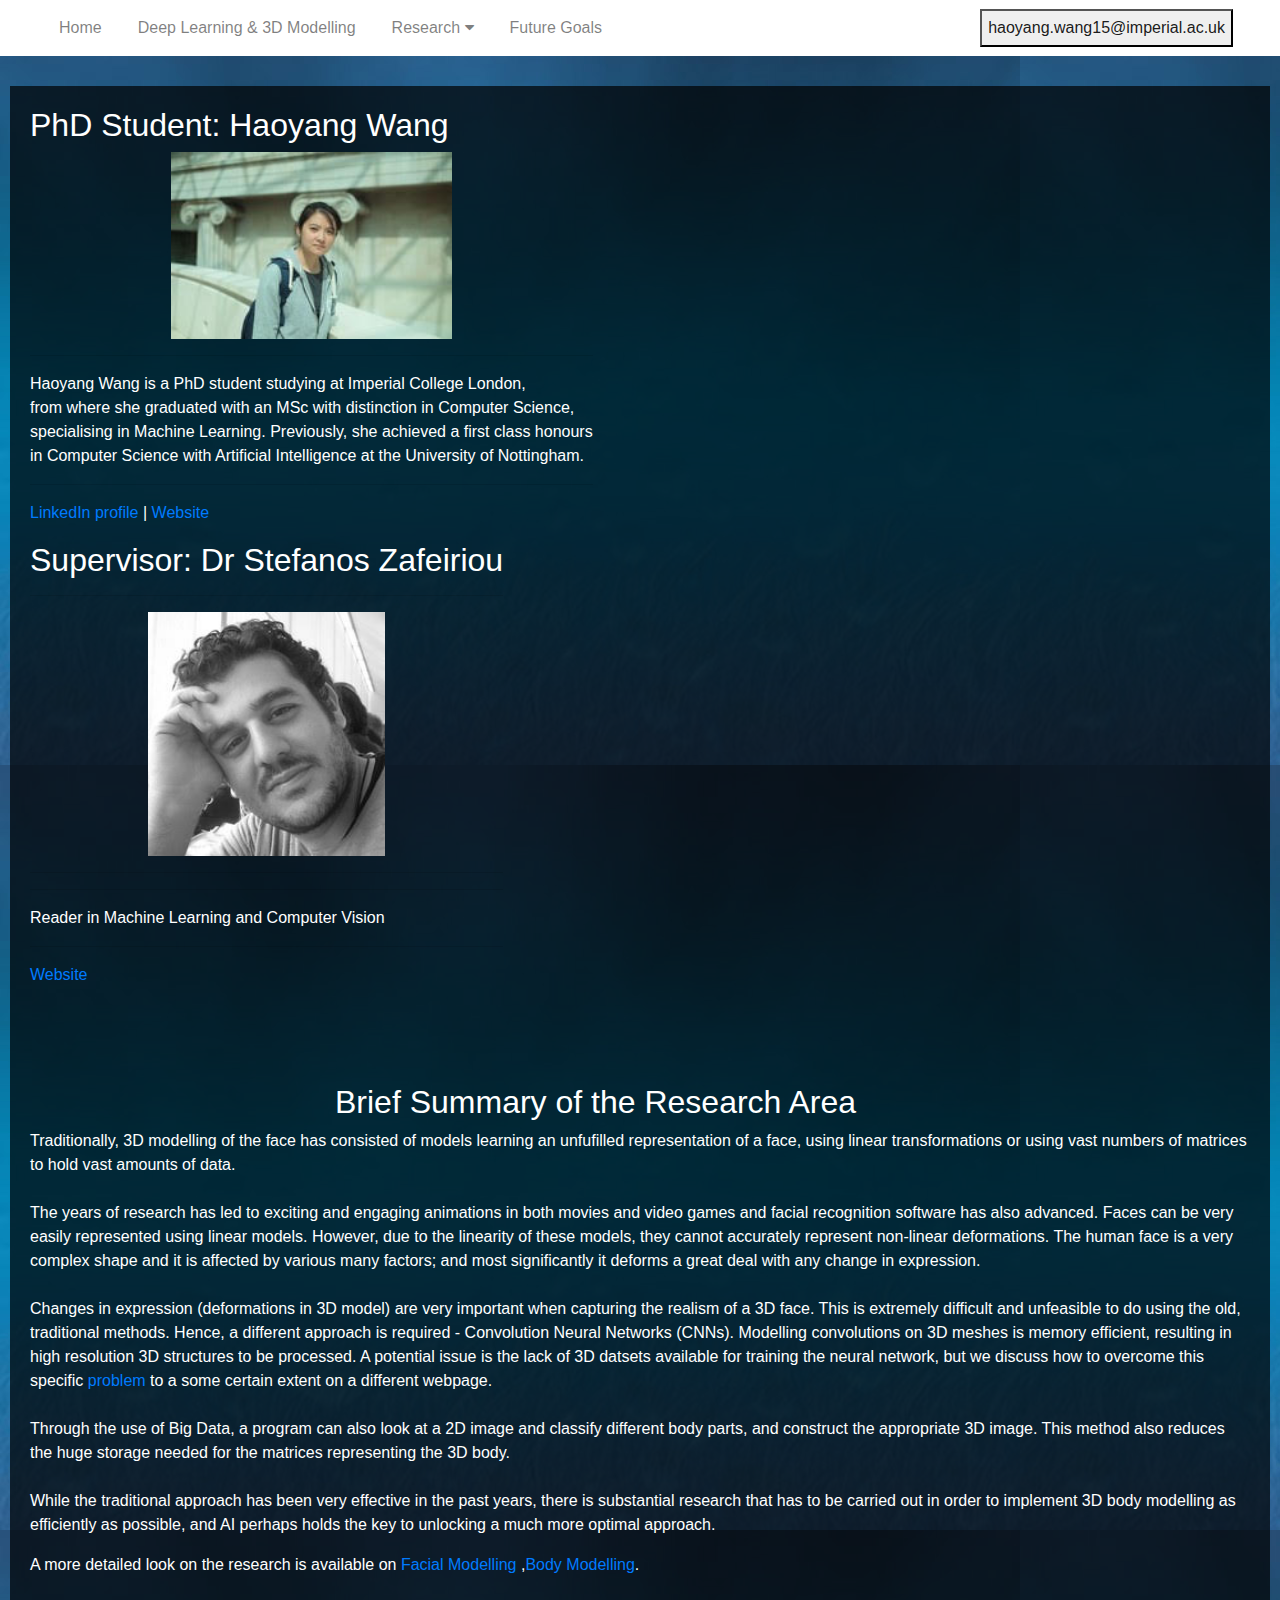
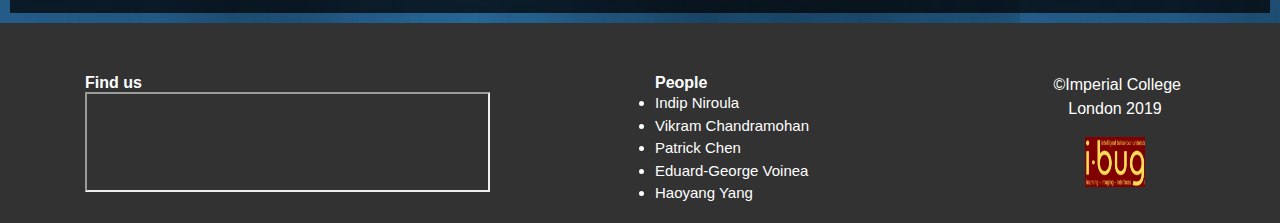
<file: TopicsWebsite/index.html>
<!DOCTYPE html>
<html lang="en">

<head>
    <meta charset="utf-8">
    <meta name="viewport" content="width=device-width, initial-scale=1.0, shrink-to-fit=no">
    <title>Haoyang Wang</title>
    <!-- Animate.css -->
    <link rel="stylesheet" href="https://cdnjs.cloudflare.com/ajax/libs/animate.css/3.5.2/animate.min.css">
    <!-- Our own CSS -->
    <link rel="stylesheet" type="text/css" href="assets/css/styles.css">
    <!-- Bootstrap -->
    <link rel="stylesheet" href="https://stackpath.bootstrapcdn.com/bootstrap/4.3.0/css/bootstrap.min.css">
    <!-- Fonts -->
    <link rel="stylesheet" href="https://fonts.googleapis.com/css?family=Lato:300,400,700,300italic,400italic,700italic">
    <link rel="stylesheet" href="https://cdnjs.cloudflare.com/ajax/libs/font-awesome/4.7.0/css/font-awesome.min.css">
    

<body style="background-image: url('assets/img/background.jpg');" class="animated fadeIn">

	<nav class="navbar navbar-expand-md navbar-light" style="background-color: white;">

    <div class="container-fluid">
    	
        <div
            class="navbar-collapse" id="navcol2">
            <ul class="nav navbar-nav">
                <li  class="nav-item"><a href="index.html" class="nav-link">Home</a></li>
                <li  class="nav-item"><a href="deeplearning.html" class="nav-link">Deep Learning & 3D Modelling</a></li>
                <li  class="nav-item" id="dropbtn"><button class="dropbtn nav-link">Research
      						<i class="fa fa-caret-down"></i>
    						</button> 
                  <div class="dropdown-content">
	      			      <a href="face.html">Face Modelling</a>
	      			      <a href="body.html">Body Modelling</a>
	    		       </div> </li>
              	<li  class="nav-item"><a href="future.html" class="nav-link">Future Goals</a></li>
            </ul>
    </div>
        <button onclick="window.location.href='mailto:haoyang.wang@imperial.ac.uk'" class="navbar-brand" style="font-size: medium;">haoyang.wang15@imperial.ac.uk</button>
    </div>
</nav>

<div style="height: 20px;"></div>

<section id="mainPage" class="mainPage" style="color: white">

  <div class="introduction" style="padding: 20px;">

  	<div class="student">

  		<h2>PhD Student: Haoyang Wang</h2>

     	<img src="assets/img/student.jpg" alt="Student" class="center" title="Haoyang Wang">
     	<hr>
     	<p>
		Haoyang Wang is a PhD student studying at Imperial College London,<br>
		from where she graduated with an MSc with distinction in Computer Science,<br>
		specialising in Machine Learning. Previously, she achieved a first class honours<br>
		in Computer Science with Artificial Intelligence at the University of Nottingham.
		</p>
		<hr>

		<p><a href="https://uk.linkedin.com/in/haoyang-wang-66a07a9a" target="_blank">LinkedIn profile</a> | <a href="https://ibug.doc.ic.ac.uk/people/hwang" target="_blank">Website</a></p>
  	</div>

  	<div style="display: inline-block;width: 300px;"></div>

  	<div class="supervisor">

  		<h2>Supervisor: Dr Stefanos Zafeiriou</h2>
      <hr>
     	<img src="assets/img/supervisor.jpg" alt="Supervisor" class="center" title="Supervisor Haoyang Wang">
     	<hr>
      <hr>
     	<p>
		Reader in Machine Learning and Computer Vision
		<hr>
		<p><a href="https://www.imperial.ac.uk/people/s.zafeiriou" target="_blank">Website</a></p>
	
	</div>

	<div style="height: 80px;"></div>
	<div class="abstract">

		<h2 class="center">Brief Summary of the Research Area</h2>
		<p>
			Traditionally, 3D modelling of the face has consisted of models learning
			an unfufilled representation of a face, using linear transformations or
			using vast numbers of matrices to hold vast amounts of data.
			<br> <br>
			The years of research has led to exciting and engaging animations in both
			movies and video games and facial recognition software has also advanced.
			Faces can be very easily represented using linear models. However, due to
			the linearity of these models, they cannot accurately represent non-linear
			deformations. The human face is a very complex shape and it is affected by
			various many factors; and most significantly it deforms a great deal with
			any change in expression.
			<br> <br>
			Changes in expression (deformations in 3D model) are very important when
			capturing the realism of a 3D face. This is extremely difficult and unfeasible to do using the old, traditional methods. Hence, a different approach is
			required - Convolution Neural Networks (CNNs). Modelling convolutions on
			3D meshes is memory efficient, resulting in high resolution 3D structures
			to be processed. A potential issue is the lack of 3D datsets available for
			training the neural network, but we discuss how to overcome this specific 
			<a href="face.html">problem</a> to a some certain extent on a different webpage.
			<br> <br>
			Through the use of Big Data, a program can also look at a 2D image and

      		classify different body parts, and construct the appropriate 3D image.

      		This method also reduces the huge storage needed for the matrices

      		representing the 3D body.

      		<br> <br>

      		While the traditional approach has been very effective in the past years,

      		there is substantial research that has to be carried out in order to implement 3D body modelling as efficiently as possible, and AI perhaps holds the key to unlocking a much more

      		optimal approach.

		</p>

		<p>A more detailed look on the research is available on <a href="face.html">Facial Modelling</a>
			,<a href="body.html">Body Modelling</a>.
		</p>

	</div>
  
  </div>  
           
</section>

<div class="footer" style="height: 200px;">
    <footer>
        <div class="container">
            <div class="row justify-content-center">
                <div class="col-sm-11 col-md-3 col-lg-6 item">
                    <h3>Find us</h3>
                    <iframe allowfullscreen="" style="width:75%; height:100px;"
                            src="https://www.google.com/maps/embed/v1/place?key=AIzaSyCWdAMGg_ZobBbWScUrk-Lu9NrdpL9QqGw&amp;q=Huxley+Building+Imperial+Collge+London&amp;zoom=15"></iframe>
                </div>
                <div
                        class="col-sm-6 col-md-3 col-xl-4 item">
                    <h3>People</h3>
                    <ul class="normalList" style="max-width: 100%">
                        <li>Indip Niroula</li>
                        <li>Vikram Chandramohan</li>
                        <li>Patrick Chen</li>
                        <li>Eduard-George Voinea</li>
                        <li>Haoyang Yang</li>
                    </ul>
                </div>
             
                <div class="col-sm-5 col-md-5 col-lg-3 col-xl-2 text-center item social">
                    <p class="copyright">&nbsp;©Imperial College London 2019</p>
                    <img src="assets/img/logo.jpg" alt="Logo" style="width: 60px; height: 50px; position: relative;">
                </div>
            </div>
        </div>
    </footer>
</div>
</body>


</html>
</file>
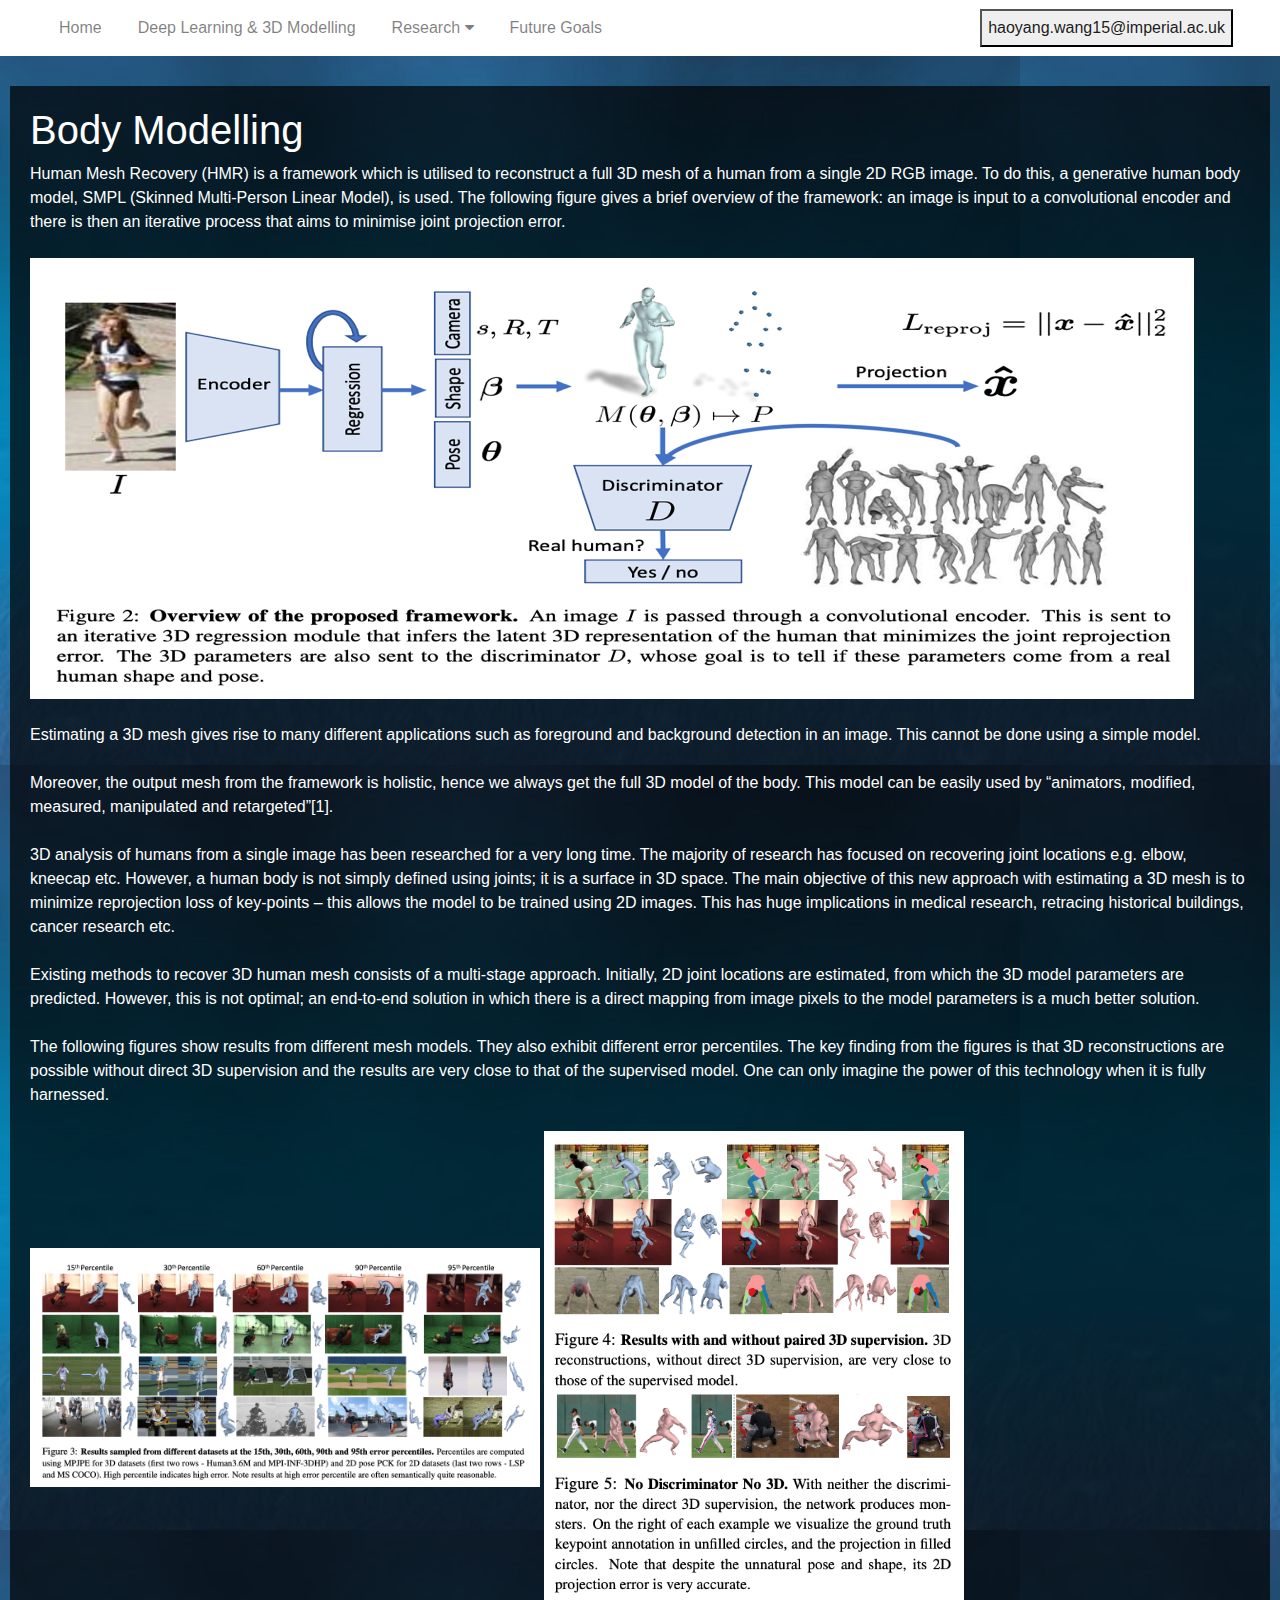
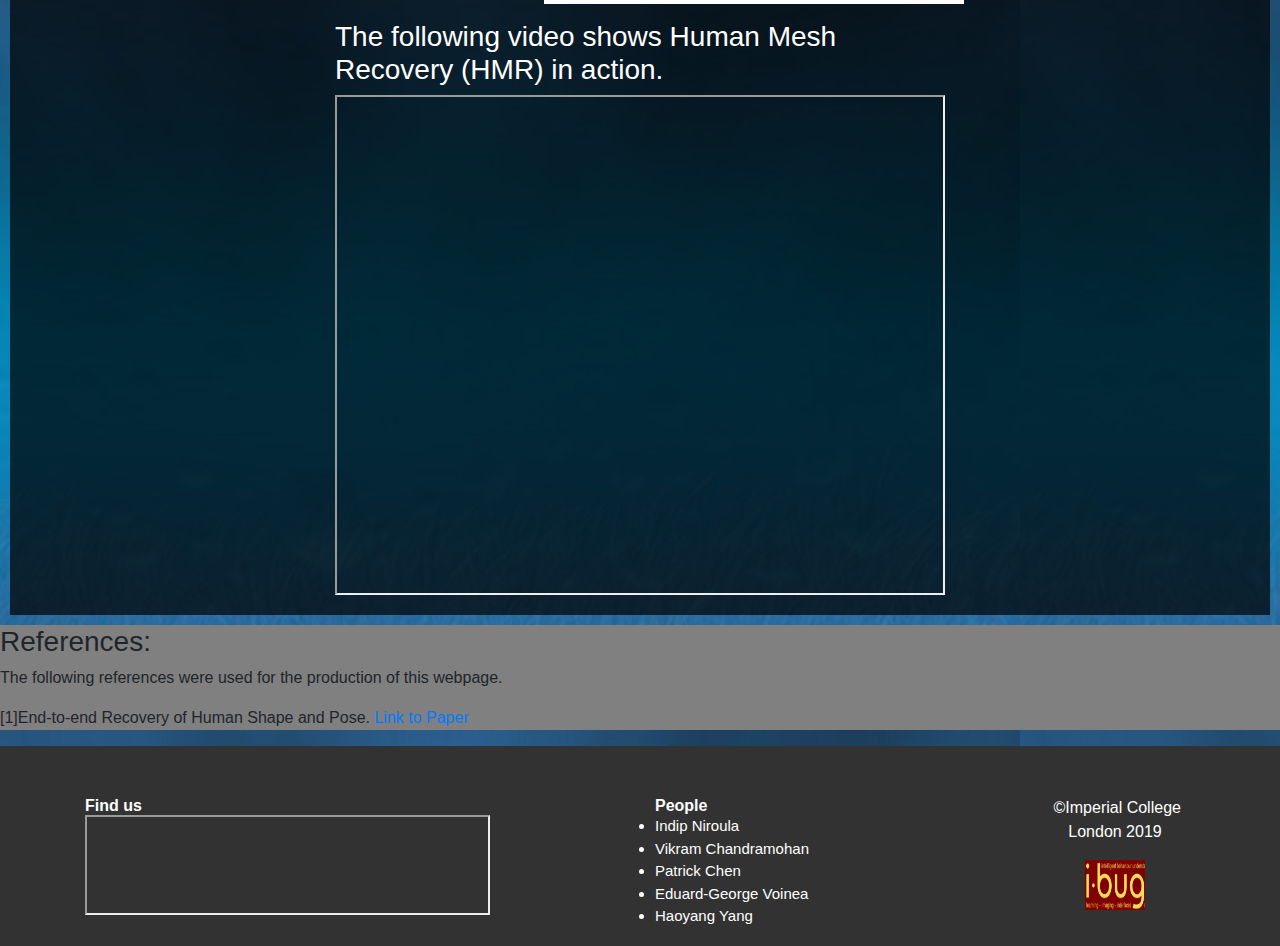
<file: TopicsWebsite/body.html>
<!DOCTYPE html>
<html lang="en">

<head>
    <meta charset="utf-8">
    <meta name="viewport" content="width=device-width, initial-scale=1.0, shrink-to-fit=no">
    <title>Haoyang Wang</title>
    <!-- Animate.css -->
    <link rel="stylesheet" href="https://cdnjs.cloudflare.com/ajax/libs/animate.css/3.5.2/animate.min.css">
    <!-- Our own CSS -->
    <link rel="stylesheet" type="text/css" href="assets/css/styles.css">
    <!-- Bootstrap -->
    <link rel="stylesheet" href="https://stackpath.bootstrapcdn.com/bootstrap/4.3.0/css/bootstrap.min.css">
    <!-- Fonts -->
    <link rel="stylesheet" href="https://fonts.googleapis.com/css?family=Lato:300,400,700,300italic,400italic,700italic">
    <link rel="stylesheet" href="https://cdnjs.cloudflare.com/ajax/libs/font-awesome/4.7.0/css/font-awesome.min.css">
    

<body style="background-image: url('assets/img/background.jpg');" class="animated fadeIn">

    <nav class="navbar navbar-expand-md navbar-light" style="background-color: white;">

    <div class="container-fluid">
        
        <div
            class="navbar-collapse" id="navcol2">
            <ul class="nav navbar-nav">
                <li  class="nav-item"><a href="index.html" class="nav-link">Home</a></li>
                <li  class="nav-item"><a href="deeplearning.html" class="nav-link">Deep Learning & 3D Modelling</a></li>
                <li  class="nav-item" id="dropbtn"><button class="dropbtn nav-link">Research
                            <i class="fa fa-caret-down"></i>
                            </button> 
                  <div class="dropdown-content">
                          <a href="face.html">Face Modelling</a>
                          <a href="body.html">Body Modelling</a>
                       </div> </li>
                <li  class="nav-item"><a href="future.html" class="nav-link">Future Goals</a></li>
            </ul>
    </div>
        <button onclick="window.location.href='mailto:haoyang.wang@imperial.ac.uk'" class="navbar-brand" style="font-size: medium;">haoyang.wang15@imperial.ac.uk</button>
    </div>
</nav>

<div style="height: 20px;"></div>

<section id="mainPage" class="mainPage" style="color: white">
  <div class="introduction" style="padding: 20px;">
    <h1>
        Body Modelling
      </h1>

      <p>
        Human Mesh Recovery (HMR) is a framework which is utilised to reconstruct
        a full 3D mesh of a human from a single 2D RGB image. To do this, a
        generative human body model, SMPL (Skinned Multi-Person Linear Model), is used. The following figure gives
        a brief overview of the framework: an image is input to a convolutional encoder and there is then an iterative process that aims to minimise joint projection error.

        <br> <br>
        <img src="assets/img/bodyimg1.jpg" alt="HMR" class="face"> <br> <br>

        Estimating a 3D mesh gives rise to many different applications such as
        foreground and background detection in an image. This cannot be done
        using a simple model.
        <br> <br>

        Moreover, the output mesh from the framework is holistic, hence we
        always get the full 3D model of the body. This model can be easily used
        by “animators, modified, measured, manipulated and retargeted”[1].
        <br> <br>

        3D analysis of humans from a single image has been researched for a very
        long time. The majority of research has focused on recovering joint
        locations e.g. elbow, kneecap etc. However, a human body is not simply
        defined using joints; it is a surface in 3D space. The main objective of
        this new approach with estimating a 3D mesh is to minimize reprojection
        loss of key-points – this allows the model to be trained using 2D images.
        This has huge implications in medical research, retracing historical
        buildings, cancer research etc.
        <br> <br>

        Existing methods to recover 3D human mesh consists of a multi-stage
        approach. Initially, 2D joint locations are estimated, from which the
        3D model parameters are predicted. However, this is not optimal; an
        end-to-end solution in which there is a direct mapping from image
        pixels to the model parameters is a much better solution.
        <br> <br>

        The following figures show results from different mesh models.
        They also exhibit different error percentiles. The key finding from the figures is that 3D reconstructions are possible without direct 3D supervision and the results are very close to that of the supervised model. One can only imagine the power of this technology when it is fully harnessed.
        <br> <br>

        <img src="assets/img/bodyimg2.jpg" alt="Mesh models" height="400" width="510">
        <img src="assets/img/bodyimg3.jpg" alt="Mesh models" height="400" width="420">
</p>

<h3 class="center">The following video shows Human Mesh Recovery (HMR) in action.</h3>
<iframe width="500" class="center" height="500"
src="https://www.youtube.com/embed/bmMV9aJKa-c">
</iframe>
  
  </div>  
           

</section>

<div class="references" style="background-color: grey;">
  <h3>References:</h3>
  <p>The following references were used for the production of this webpage.</p>
  <p>[1]End-to-end Recovery of Human Shape and Pose. <a href=" http://openaccess.thecvf.com/content_cvpr_2018/papers/Kanazawa_End-to-End_Recovery_of_CVPR_2018_paper.pdf" target="_blank">Link to Paper</a>
 </p>

</div>

<div class="footer" style="height: 200px;">
    <footer>
        <div class="container">
            <div class="row justify-content-center">
                <div class="col-sm-11 col-md-3 col-lg-6 item">
                    <h3>Find us</h3>
                    <iframe allowfullscreen="" style="width:75%; height:100px;"
                            src="https://www.google.com/maps/embed/v1/place?key=AIzaSyCWdAMGg_ZobBbWScUrk-Lu9NrdpL9QqGw&amp;q=Huxley+Building+Imperial+Collge+London&amp;zoom=15"></iframe>
                </div>
                <div
                        class="col-sm-6 col-md-3 col-xl-4 item">
                    <h3>People</h3>
                    <ul class="normalList" style="max-width: 100%">
                        <li>Indip Niroula</li>
                        <li>Vikram Chandramohan</li>
                        <li>Patrick Chen</li>
                        <li>Eduard-George Voinea</li>
                        <li>Haoyang Yang</li>
                    </ul>
                </div>
             
                <div class="col-sm-5 col-md-5 col-lg-3 col-xl-2 text-center item social">
                    <p class="copyright">&nbsp;©Imperial College London 2019</p>
                    <img src="assets/img/logo.jpg" alt="logo" style="width: 60px; height: 50px; position: relative;">
                </div>
            </div>
        </div>
    </footer>
</div>
</body>


</html>
</file>
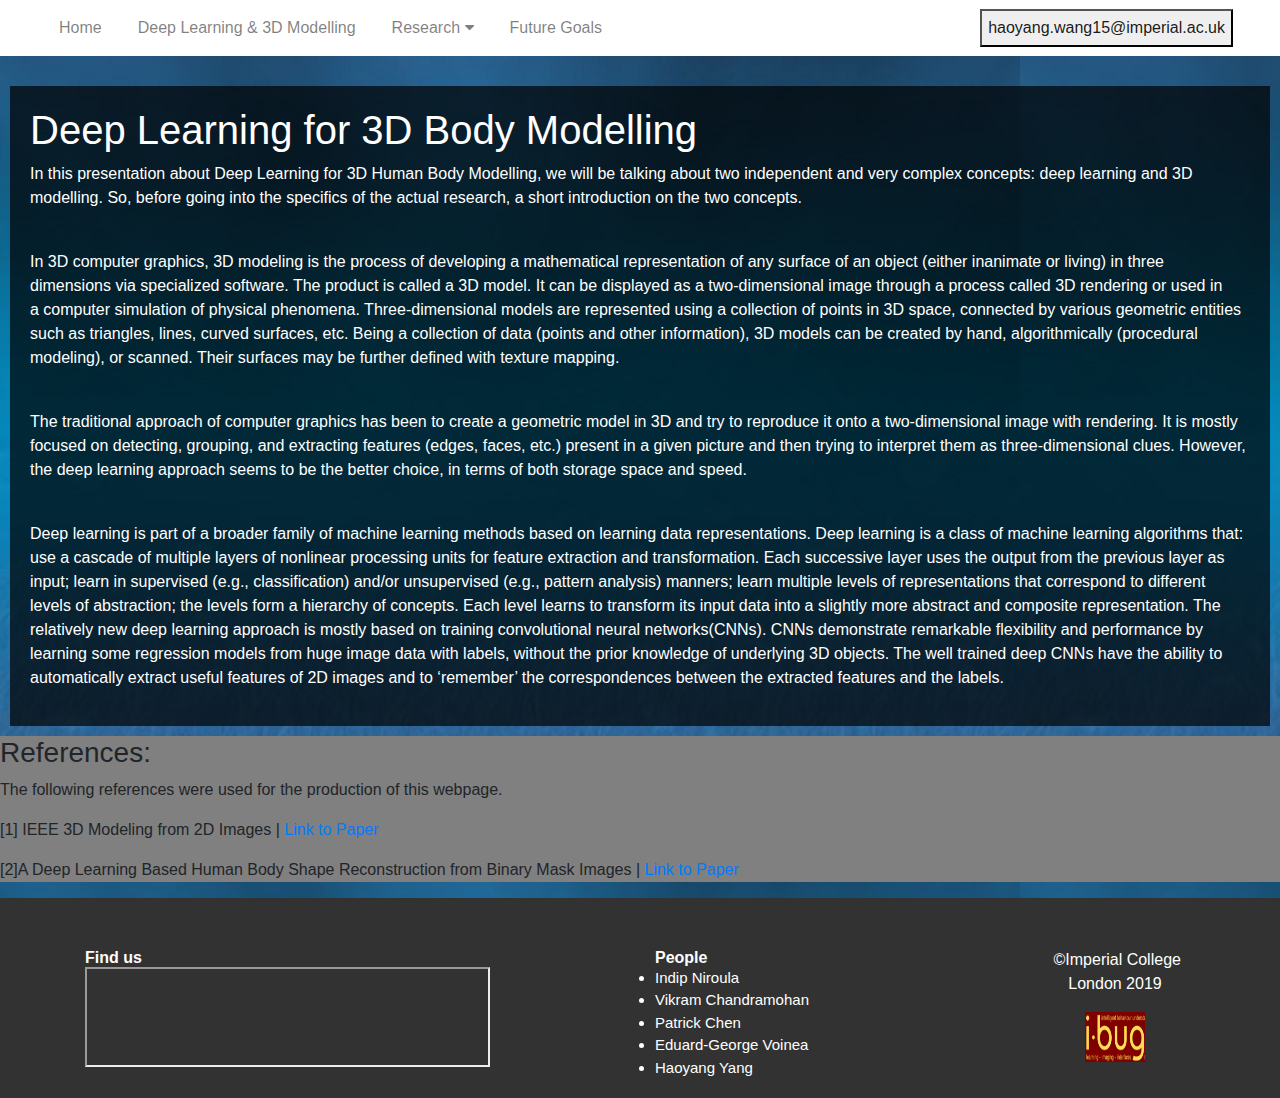
<file: TopicsWebsite/deeplearning.html>
<!DOCTYPE html>
<html lang="en">

<head>
    <meta charset="utf-8">
    <meta name="viewport" content="width=device-width, initial-scale=1.0, shrink-to-fit=no">
    <title>Haoyang Wang</title>
    <!-- Animate.css -->
    <link rel="stylesheet" href="https://cdnjs.cloudflare.com/ajax/libs/animate.css/3.5.2/animate.min.css">
    <!-- Our own CSS -->
    <link rel="stylesheet" type="text/css" href="assets/css/styles.css">
    <!-- Bootstrap -->
    <link rel="stylesheet" href="https://stackpath.bootstrapcdn.com/bootstrap/4.3.0/css/bootstrap.min.css">
    <!-- Fonts -->
    <link rel="stylesheet" href="https://fonts.googleapis.com/css?family=Lato:300,400,700,300italic,400italic,700italic">
    <link rel="stylesheet" href="https://cdnjs.cloudflare.com/ajax/libs/font-awesome/4.7.0/css/font-awesome.min.css">
    

<body style="background-image: url('assets/img/background.jpg');" class="animated fadeIn">

    <nav class="navbar navbar-expand-md navbar-light" style="background-color: white;">

    <div class="container-fluid">
        
        <div
            class="navbar-collapse" id="navcol2">
            <ul class="nav navbar-nav">
                <li  class="nav-item"><a href="index.html" class="nav-link">Home</a></li>
                <li  class="nav-item"><a href="deeplearning.html" class="nav-link">Deep Learning & 3D Modelling</a></li>
                <li  class="nav-item" id="dropbtn"><button class="dropbtn nav-link">Research
                            <i class="fa fa-caret-down"></i>
                            </button> 
                  <div class="dropdown-content">
                          <a href="face.html">Face Modelling</a>
                          <a href="body.html">Body Modelling</a>
                       </div> </li>
                <li  class="nav-item"><a href="future.html" class="nav-link">Future Goals</a></li>
            </ul>
    </div>
        <button onclick="window.location.href='mailto:haoyang.wang@imperial.ac.uk'" class="navbar-brand" style="font-size: medium;">haoyang.wang15@imperial.ac.uk</button>
    </div>
</nav>

<div style="height: 20px;"></div>

<section id="mainPage" class="mainPage" style="color: white">
  <div class="content" style="padding: 20px;">
    <h1> Deep Learning for 3D Body Modelling </h1>

    <p>

In this presentation about Deep Learning for 3D Human Body Modelling, we will be
talking about two independent and very complex concepts: deep learning and 3D
modelling. So, before going into the specifics of the actual research, a short introduction
on the two concepts. </p> <br>

<p> In 3D computer graphics, 3D modeling is the process of developing a mathematical
representation of any surface of an object (either inanimate or living) in three
dimensions via specialized software. The product is called a 3D model. It can be
displayed as a two-dimensional image through a process called 3D rendering or used in
a computer simulation of physical phenomena. Three-dimensional models are
represented using a collection of points in 3D space, connected by various geometric
entities such as triangles, lines, curved surfaces, etc. Being a collection of data
(points and other information), 3D models can be created by hand,
algorithmically (procedural modeling), or scanned. Their surfaces may be further
defined with texture mapping.</p> <br>

<p>
The traditional approach of computer graphics has been to create a geometric model
in 3D and try to reproduce it onto a two-dimensional image with rendering. It is mostly
focused on detecting, grouping, and extracting features (edges, faces, etc.) present in a
given picture and then trying to interpret them as three-dimensional clues. However, the
deep learning approach seems to be the better choice, in terms of both storage space
and speed.
</p> <br>

<p>
Deep learning is part of a broader family of machine learning methods based on
learning data representations. Deep learning is a class of machine learning algorithms
that: use a cascade of multiple layers of nonlinear processing units for feature extraction
and transformation. Each successive layer uses the output from the previous layer as
input; learn in supervised (e.g., classification) and/or unsupervised (e.g., pattern
analysis) manners; learn multiple levels of representations that correspond to different
levels of abstraction; the levels form a hierarchy of concepts. Each level learns to
transform its input data into a slightly more abstract and composite representation.
The relatively new deep learning approach is mostly based on training convolutional
neural networks(CNNs). CNNs demonstrate remarkable flexibility and performance by
learning some regression models from huge image data with labels, without the prior
knowledge of underlying 3D objects. The well trained deep CNNs have the ability to
automatically extract useful features of 2D images and to ‘remember’ the
correspondences between the extracted features and the labels.
    </p>
  </div>  
           

</section>

<div class="references" style="background-color: grey;">
  <h3>References:</h3>
  <p>The following references were used for the production of this webpage.</p>
  <p>[1] IEEE 3D Modeling from 2D Images | <a href=" https://ieeexplore.ieee.org/document/5533689" target="_blank">Link to Paper</a>
 </p>
 <p>[2]A Deep Learning Based Human Body Shape
Reconstruction from Binary Mask Images | <a href="https://arxiv.org/pdf/1806.08485.pdf" target="_blank">Link to Paper</a>
 </p>

</div>

<div class="footer" style="height: 200px;">
    <footer>
        <div class="container">
            <div class="row justify-content-center">
                <div class="col-sm-11 col-md-3 col-lg-6 item">
                    <h3>Find us</h3>
                    <iframe allowfullscreen="" style="width:75%; height:100px;"
                            src="https://www.google.com/maps/embed/v1/place?key=AIzaSyCWdAMGg_ZobBbWScUrk-Lu9NrdpL9QqGw&amp;q=Huxley+Building+Imperial+Collge+London&amp;zoom=15"></iframe>
                </div>
                <div
                        class="col-sm-6 col-md-3 col-xl-4 item">
                    <h3>People</h3>
                    <ul class="normalList" style="max-width: 100%">
                        <li>Indip Niroula</li>
                        <li>Vikram Chandramohan</li>
                        <li>Patrick Chen</li>
                        <li>Eduard-George Voinea</li>
                        <li>Haoyang Yang</li>
                    </ul>
                </div>
             
                <div class="col-sm-5 col-md-5 col-lg-3 col-xl-2 text-center item social">
                    <p class="copyright">&nbsp;©Imperial College London 2019</p>
                    <img src="assets/img/logo.jpg" alt="logo" style="width: 60px; height: 50px; position: relative;">
                </div>
            </div>
        </div>
    </footer>
</div>
</body>


</html>
</file>
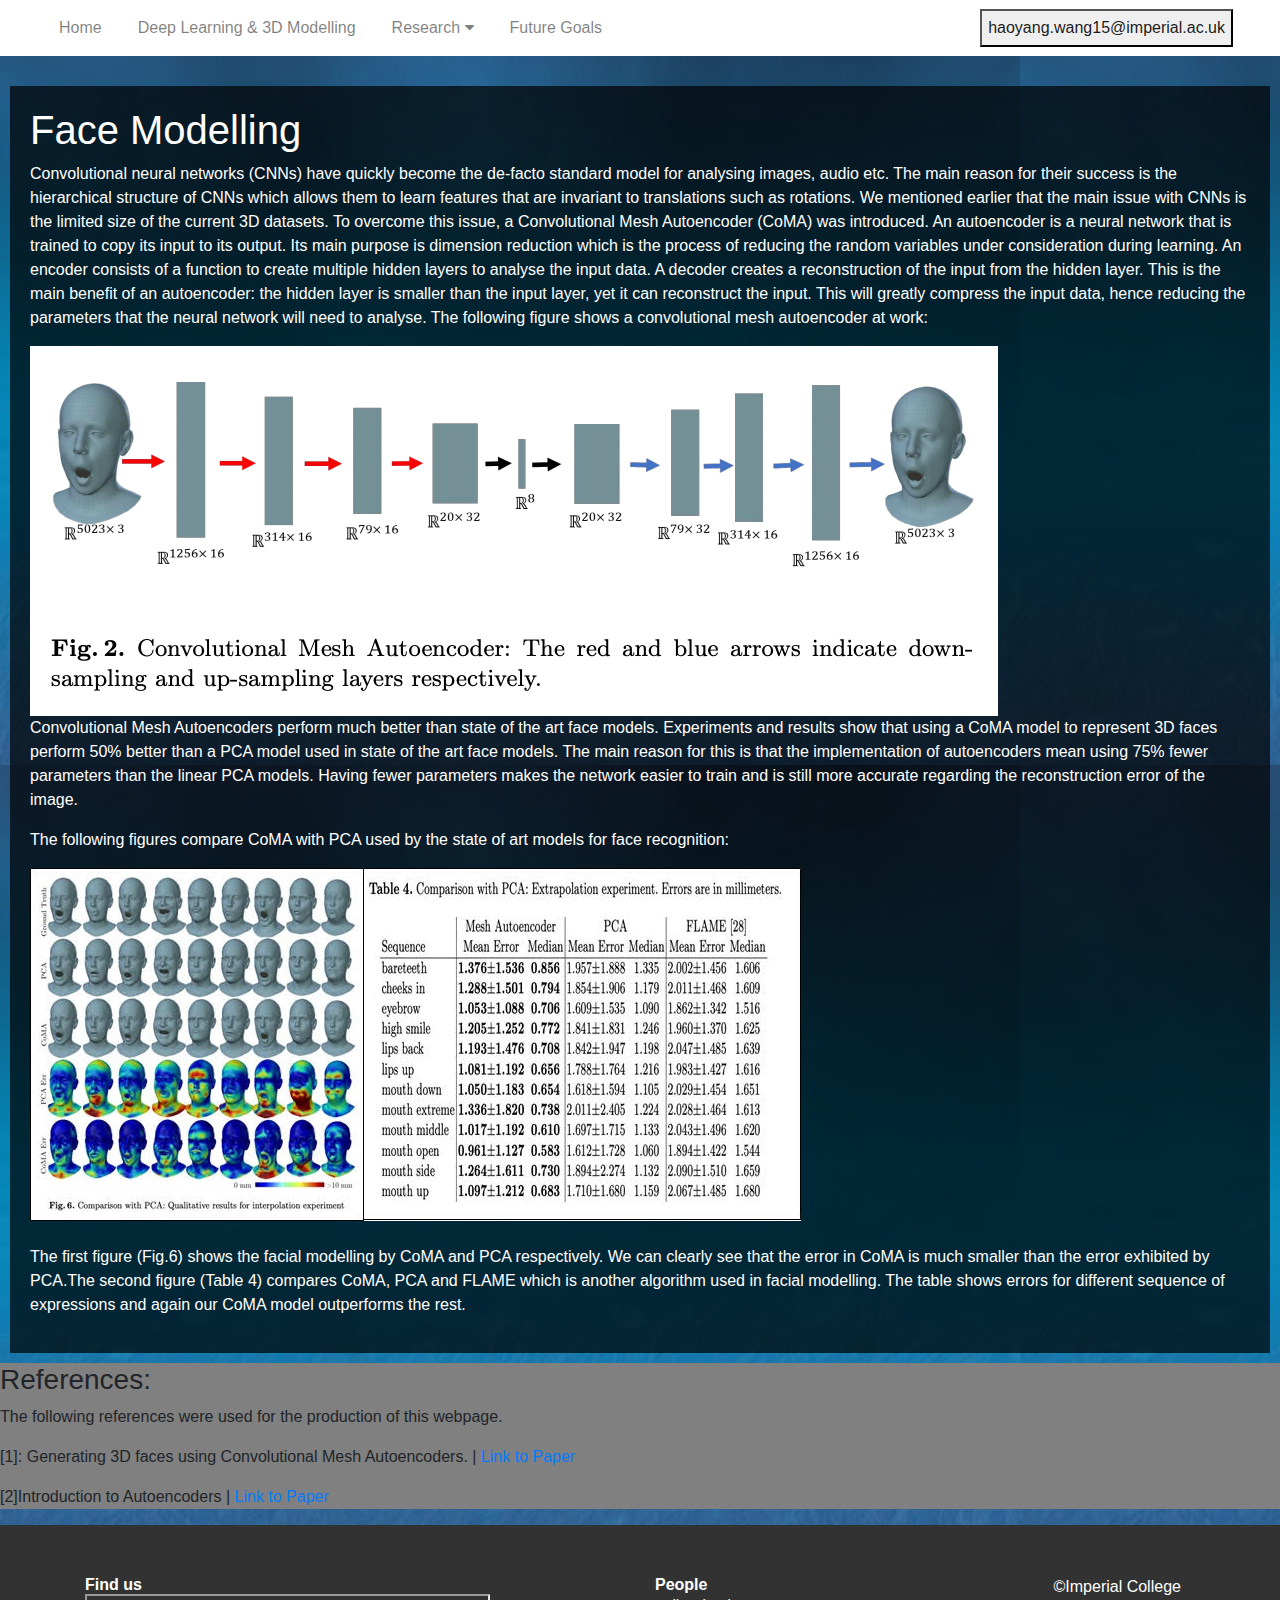
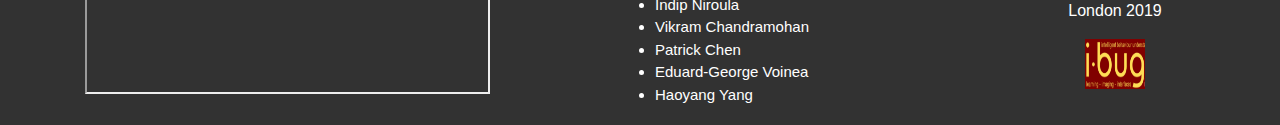
<file: TopicsWebsite/face.html>
<!DOCTYPE html>
<html lang="en">

<head>
    <meta charset="utf-8">
    <meta name="viewport" content="width=device-width, initial-scale=1.0, shrink-to-fit=no">
    <title>Haoyang Wang</title>
    <!-- Animate.css -->
    <link rel="stylesheet" href="https://cdnjs.cloudflare.com/ajax/libs/animate.css/3.5.2/animate.min.css">
    <!-- Our own CSS -->
    <link rel="stylesheet" type="text/css" href="assets/css/styles.css">
    <!-- Bootstrap -->
    <link rel="stylesheet" href="https://stackpath.bootstrapcdn.com/bootstrap/4.3.0/css/bootstrap.min.css">
    <!-- Fonts -->
    <link rel="stylesheet" href="https://fonts.googleapis.com/css?family=Lato:300,400,700,300italic,400italic,700italic">
    <link rel="stylesheet" href="https://cdnjs.cloudflare.com/ajax/libs/font-awesome/4.7.0/css/font-awesome.min.css">
    

<body style="background-image: url('assets/img/background.jpg');" class="animated fadeIn">

  <nav class="navbar navbar-expand-md navbar-light" style="background-color: white;">

    <div class="container-fluid">
      
        <div
            class="navbar-collapse" id="navcol2">
            <ul class="nav navbar-nav">
                <li  class="nav-item"><a href="index.html" class="nav-link">Home</a></li>
                <li  class="nav-item"><a href="deeplearning.html" class="nav-link">Deep Learning & 3D Modelling</a></li>
                <li  class="nav-item" id="dropbtn"><button class="dropbtn nav-link">Research
                  <i class="fa fa-caret-down"></i>
                </button> 
                  <div class="dropdown-content">
                    <a href="face.html">Face Modelling</a>
                    <a href="body.html">Body Modelling</a>
                 </div> </li>
                <li  class="nav-item"><a href="future.html" class="nav-link">Future Goals</a></li>
            </ul>
    </div>
        <button onclick="window.location.href='mailto:haoyang.wang@imperial.ac.uk'" class="navbar-brand" style="font-size: medium;">haoyang.wang15@imperial.ac.uk</button>
    </div>
</nav>

<div style="height: 20px;"></div>

<section id="mainPage" class="mainPage" style="color: white">
  <div class="content" style="padding: 20px;">
    <h1>
        Face Modelling
      </h1>
      <p>Convolutional neural networks (CNNs) have quickly become the de-facto
         standard model for analysing images, audio etc. The main reason for
         their success is the hierarchical structure of CNNs which allows them
         to learn features that are invariant to translations such as rotations.
We mentioned earlier that the main issue with CNNs is the limited size of the
current 3D datasets. To overcome this issue, a Convolutional Mesh Autoencoder
 (CoMA) was introduced. An autoencoder is a neural network that is trained to
  copy its input to its output. Its main purpose is dimension reduction which
  is the process of reducing the random variables under consideration during
  learning. An encoder consists of a function to create multiple hidden layers
   to analyse the input data. A decoder creates a reconstruction of the input
   from the hidden layer. This is the main benefit of an autoencoder: the
   hidden layer is smaller than the input layer, yet it can reconstruct the
   input. This will greatly compress the input data, hence reducing the
   parameters that the neural network will need to analyse. The following
   figure shows a convolutional mesh autoencoder at work:</p>

  <p>
    <img src="assets/img/facemodelfigure.jpg" alt="Convolutional Mesh Autoencoder" class="face">
    <br>
     Convolutional Mesh Autoencoders perform much better than state of the art
     face models. Experiments and results show that using a CoMA model to
     represent 3D faces perform 50% better than a PCA model used in state of
      the art face models. The main reason for this is that the implementation
      of autoencoders mean using 75% fewer parameters than the linear PCA
      models. Having fewer parameters makes the network easier to train and is
      still more accurate regarding the reconstruction error of the image.</p>

      <p>The following figures compare CoMA with PCA used by the state of art
        models for face recognition:</p>

        <p>
          <img src="assets/img/facemodelfigure2.jpg" alt="face modelling and results" class="face">
          <br> <br>
          The first figure (Fig.6) shows the facial modelling by CoMA and PCA
           respectively. We can clearly see that the error in CoMA is much
            smaller than the error exhibited by PCA.The second figure (Table 4)
             compares CoMA, PCA and FLAME which is another algorithm used in
              facial modelling. The table shows errors for different sequence
              of expressions and again our CoMA model outperforms the rest.</p>





  </div>         

</section>

<div class="references" style="background-color: grey;">
  <h3>References:</h3>
  <p>The following references were used for the production of this webpage.</p>
  <p>[1]: Generating 3D faces using Convolutional Mesh
Autoencoders. | <a href=" http://openaccess.thecvf.com/content_ECCV_2018/papers/Anurag_Ranjan_Generating_3D_Faces_ECCV_2018_paper.pdf" target="_blank">Link to Paper</a>
 </p>
 <p>[2]Introduction to Autoencoders | <a href="https://www.doc.ic.ac.uk/~js4416/163/website/autoencoders/" target="_blank">Link to Paper</a>
 </p>

</div>

<div class="footer" style="height: 200px;">
    <footer>
        <div class="container">
            <div class="row justify-content-center">
                <div class="col-sm-11 col-md-3 col-lg-6 item">
                    <h3>Find us</h3>
                    <iframe allowfullscreen="" style="width:75%; height:100px;"
                            src="https://www.google.com/maps/embed/v1/place?key=AIzaSyCWdAMGg_ZobBbWScUrk-Lu9NrdpL9QqGw&amp;q=Huxley+Building+Imperial+Collge+London&amp;zoom=15"></iframe>
                </div>
                <div
                        class="col-sm-6 col-md-3 col-xl-4 item">
                    <h3>People</h3>
                    <ul class="normalList" style="max-width: 100%">
                        <li>Indip Niroula</li>
                        <li>Vikram Chandramohan</li>
                        <li>Patrick Chen</li>
                        <li>Eduard-George Voinea</li>
                        <li>Haoyang Yang</li>
                    </ul>
                </div>
             
                <div class="col-sm-5 col-md-5 col-lg-3 col-xl-2 text-center item social">
                    <p class="copyright">&nbsp;©Imperial College London 2019</p>
                    <img src="assets/img/logo.jpg" alt="Logo" style="width: 60px; height: 50px; position: relative;">
                </div>
            </div>
        </div>
    </footer>
</div>
</body>


</html>
</file>
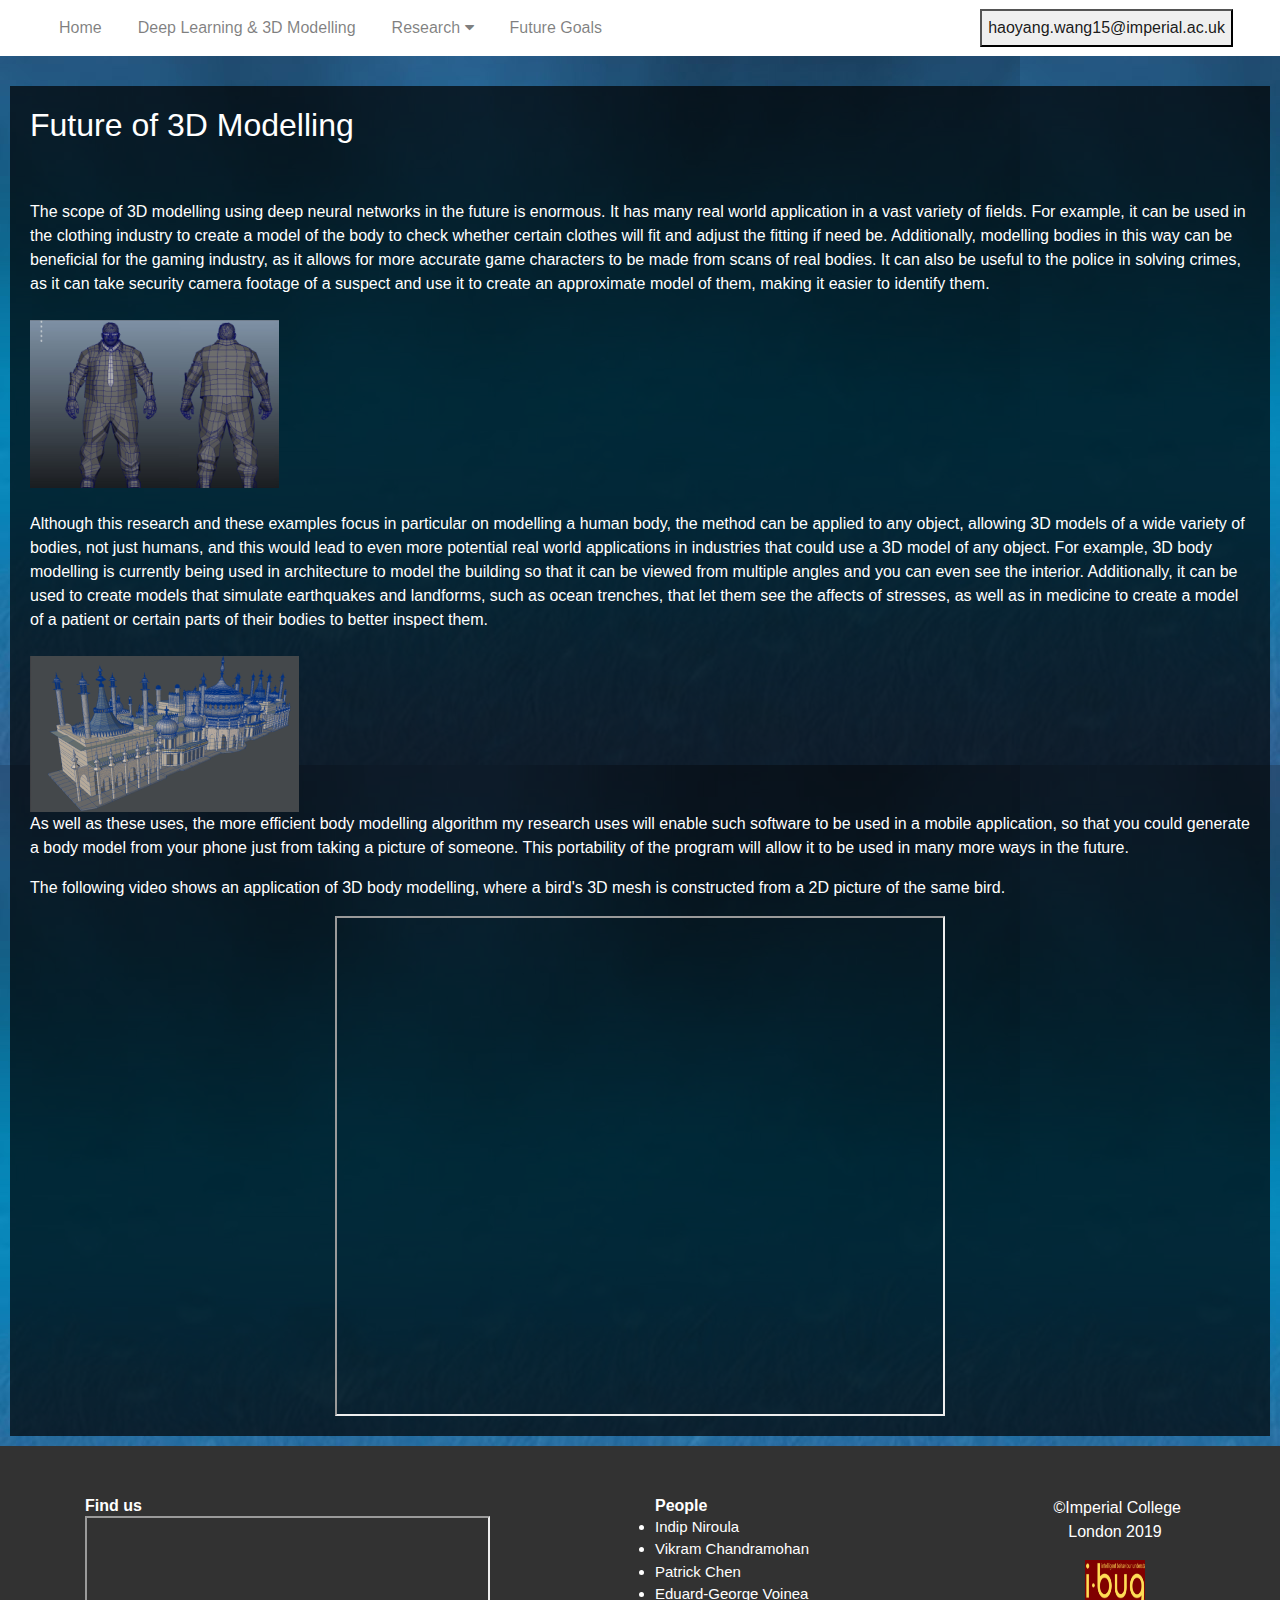
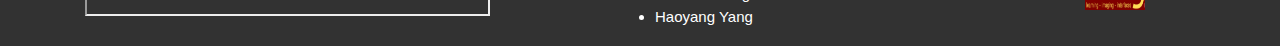
<file: TopicsWebsite/future.html>
<!DOCTYPE html>
<html lang="en">

<head>
    <meta charset="utf-8">
    <meta name="viewport" content="width=device-width, initial-scale=1.0, shrink-to-fit=no">
    <title>Haoyang Wang</title>
    <!-- Animate.css -->
    <link rel="stylesheet" href="https://cdnjs.cloudflare.com/ajax/libs/animate.css/3.5.2/animate.min.css">
    <!-- Our own CSS -->
    <link rel="stylesheet" type="text/css" href="assets/css/styles.css">
    <!-- Bootstrap -->
    <link rel="stylesheet" href="https://stackpath.bootstrapcdn.com/bootstrap/4.3.0/css/bootstrap.min.css">
    <!-- Fonts -->
    <link rel="stylesheet" href="https://fonts.googleapis.com/css?family=Lato:300,400,700,300italic,400italic,700italic">
    <link rel="stylesheet" href="https://cdnjs.cloudflare.com/ajax/libs/font-awesome/4.7.0/css/font-awesome.min.css">
    

<body style="background-image: url('assets/img/background.jpg');" class="animated fadeIn">

    <nav class="navbar navbar-expand-md navbar-light" style="background-color: white;">

    <div class="container-fluid">
        
        <div
            class="navbar-collapse" id="navcol2">
            <ul class="nav navbar-nav">
                <li  class="nav-item"><a href="index.html" class="nav-link">Home</a></li>
                <li  class="nav-item"><a href="deeplearning.html" class="nav-link">Deep Learning & 3D Modelling</a></li>
                <li  class="nav-item" id="dropbtn"><button class="dropbtn nav-link">Research
                            <i class="fa fa-caret-down"></i>
                            </button> 
                  <div class="dropdown-content">
                          <a href="face.html">Face Modelling</a>
                          <a href="body.html">Body Modelling</a>
                       </div> </li>
                <li  class="nav-item"><a href="future.html" class="nav-link">Future Goals</a></li>
            </ul>
    </div>
        <button onclick="window.location.href='mailto:haoyang.wang@imperial.ac.uk'" class="navbar-brand" style="font-size: medium;">haoyang.wang15@imperial.ac.uk</button>
    </div>
</nav>

<div style="height: 20px;"></div>

<section id="mainPage" class="mainPage" style="color: white">

  <div class="content" style="padding: 20px;">
    <h2>Future of 3D Modelling</h2> <br> <br>
  	<p>

    The scope of 3D modelling using deep neural networks in the future is
    enormous. It has many real world application in a vast variety of fields.
    For example, it can be used in the clothing industry to create a model of
    the body to check whether certain clothes will fit and adjust the fitting
    if need be. Additionally, modelling bodies in this way can be beneficial
    for the gaming industry, as it allows for more accurate game characters to
    be made from scans of real bodies. It can also be useful to the police in
    solving crimes, as it can take security camera footage of a suspect and use
    it to create an approximate model of them, making it easier to identify
    them.
    <br> 
    <br>
    <img src="assets/img/gamecharacter.jpg" alt="Game Character">
    <br>
    <br>

    Although this research and these examples focus in particular on modelling
    a human body, the method can be applied to any object, allowing 3D models
    of a wide variety of bodies, not just humans, and this would lead to even
    more potential real world applications in industries that could use a 3D
    model of any object. For example, 3D body modelling is currently being used
    in architecture to model the building so that it can be viewed from multiple
    angles and you can even see the interior. Additionally, it can be used to
    create models that simulate earthquakes and landforms, such as ocean
    trenches, that let them see the affects of stresses, as well as in medicine
    to create a model of a patient or certain parts of their bodies to better
    inspect them.
    <br> <br>
    <img src="assets/img/architecture.jpg" alt="Architecture">
    <br>

    As well as these uses, the more efficient body modelling algorithm my
    research uses will enable such software to be used in a mobile application,
    so that you could generate a body model from your phone just from taking a
    picture of someone. This portability of the program will allow it to be used
    in many more ways in the future.

  </p>

  <p>
      The following video shows an application of 3D body modelling, where a bird's 3D mesh is constructed from a 2D picture of the same bird.
  </p>

<iframe width="500" class="center" height="500"
src="https://www.youtube.com/embed/cYHQKtBLI3Q">
</iframe>

</div>
</section>

<div class="footer" style="height: 200px;">
    <footer>
        <div class="container">
            <div class="row justify-content-center">
                <div class="col-sm-11 col-md-3 col-lg-6 item">
                    <h3>Find us</h3>
                    <iframe allowfullscreen="" style="width:75%; height:100px;"
                            src="https://www.google.com/maps/embed/v1/place?key=AIzaSyCWdAMGg_ZobBbWScUrk-Lu9NrdpL9QqGw&amp;q=Huxley+Building+Imperial+Collge+London&amp;zoom=15"></iframe>
                </div>
                <div
                        class="col-sm-6 col-md-3 col-xl-4 item">
                    <h3>People</h3>
                    <ul class="normalList" style="max-width: 100%">
                        <li>Indip Niroula</li>
                        <li>Vikram Chandramohan</li>
                        <li>Patrick Chen</li>
                        <li>Eduard-George Voinea</li>
                        <li>Haoyang Yang</li>
                    </ul>
                </div>
             
                <div class="col-sm-5 col-md-5 col-lg-3 col-xl-2 text-center item social">
                    <p class="copyright">&nbsp;©Imperial College London 2019</p>
                    <img src="assets/img/logo.jpg" alt="Logo" style="width: 60px; height: 50px; position: relative;">
                </div>
            </div>
        </div>
    </footer>
</div>
</body>


</html>
</file>
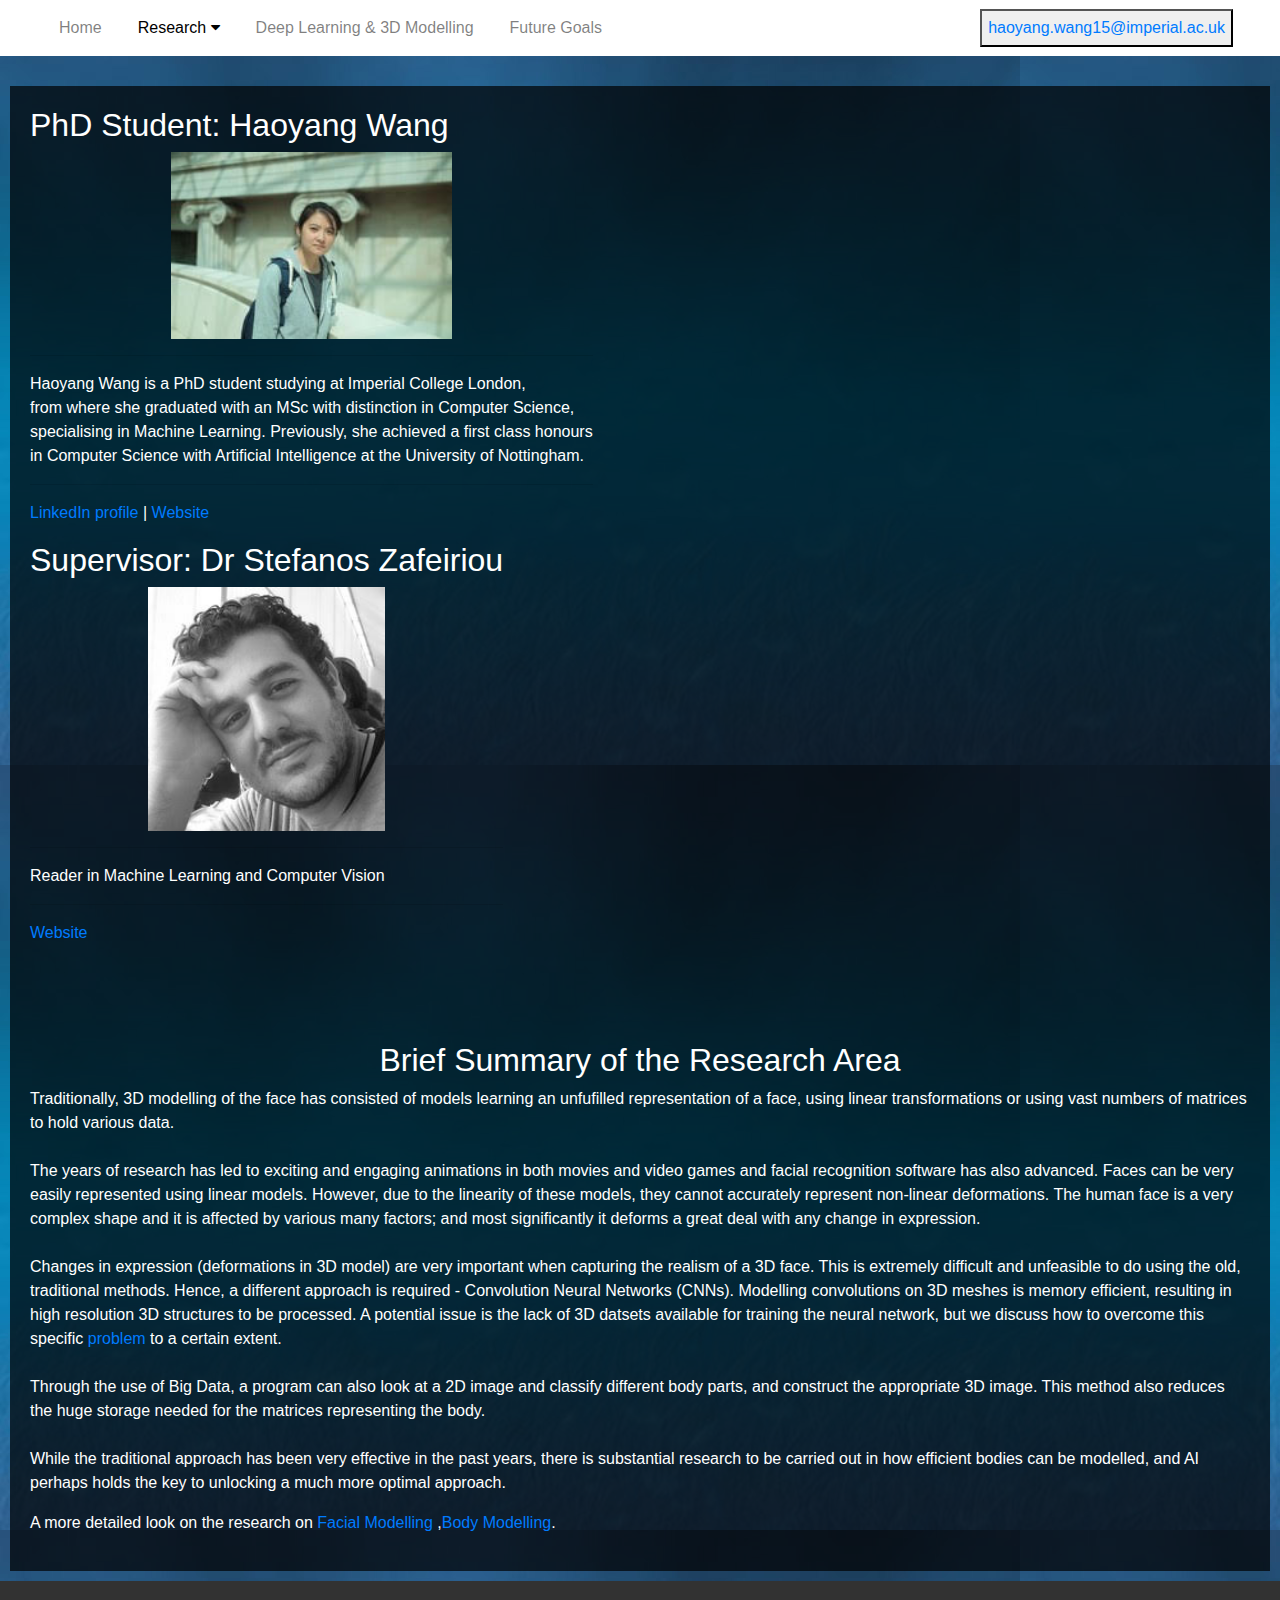
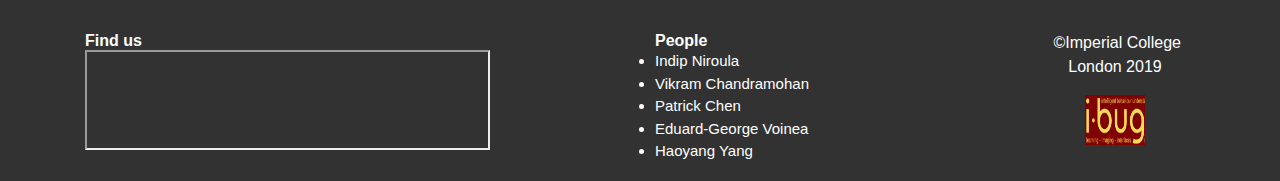
<file: TopicsWebsite/main.html>
<!DOCTYPE html>
<html lang="en">

<head>
    <meta charset="utf-8">
    <meta name="viewport" content="width=device-width, initial-scale=1.0, shrink-to-fit=no">
    <title>Haoyang Wang</title>
    <!-- Animate.css -->
    <link rel="stylesheet" href="https://cdnjs.cloudflare.com/ajax/libs/animate.css/3.5.2/animate.min.css">
    <!-- Our own CSS -->
    <link rel="stylesheet" type="text/css" href="assets/css/styles.css">
    <!-- Bootstrap -->
    <link rel="stylesheet" href="https://stackpath.bootstrapcdn.com/bootstrap/4.3.0/css/bootstrap.min.css">
    <!-- Fonts -->
    <link rel="stylesheet" href="https://fonts.googleapis.com/css?family=Lato:300,400,700,300italic,400italic,700italic">
    <link rel="stylesheet" href="https://cdnjs.cloudflare.com/ajax/libs/font-awesome/4.7.0/css/font-awesome.min.css">
    

<body style="background-image: url('assets/img/background.jpg');" class="animated fadeIn">

	<nav class="navbar navbar-expand-md navbar-light" style="background-color: white;">

    <div class="container-fluid">
    	
        <div
            class="navbar-collapse" id="navcol2">
            <ul class="nav navbar-nav">
                <li  class="nav-item"><a href="main.html" class="nav-link">Home</a></li>
                <li  class="nav-item" id="dropbtn"><a href="#" class="nav-link"><button class="dropbtn">Research
      						<i class="fa fa-caret-down"></i>
    						</button></a>
                  <div class="dropdown-content">
	      			      <a href="face.html">Face Modelling</a>
	      			      <a href="body.html">Body Modelling</a>
	    		       </div>
				      </li>
				<li  class="nav-item"><a href="deeplearning.html" class="nav-link">Deep Learning & 3D Modelling</a></li>
              	<li  class="nav-item"><a href="future.html" class="nav-link">Future Goals</a></li>
            </ul>
    </div>
        <button class="navbar-brand" style="font-size: medium;"><a href="mailto:haoyang.wang@imperial.ac.uk">haoyang.wang15@imperial.ac.uk</a></button>
    </div>
</nav>

<div style="height: 20px;"></div>

<section id="mainPage" class="mainPage" style="color: white">

  <div class="introduction" style="padding: 20px;">

  	<div class="student" style="padding-top: -100px;">

  		<h2>PhD Student: Haoyang Wang</h2>

     	<img src="assets/img/student.jpg" alt="Student" class="center" title="Haoyang Wang">
     	<hr>
     	<p>
		Haoyang Wang is a PhD student studying at Imperial College London,<br>
		from where she graduated with an MSc with distinction in Computer Science,<br>
		specialising in Machine Learning. Previously, she achieved a first class honours<br>
		in Computer Science with Artificial Intelligence at the University of Nottingham.
		</p>
		<hr>

		<p><a href="https://uk.linkedin.com/in/haoyang-wang-66a07a9a" target="_blank">LinkedIn profile</a> | <a href="https://ibug.doc.ic.ac.uk/people/hwang" target="_blank">Website</a></p>
  	</div>

  	<div style="display: inline-block;width: 300px;"></div>

  	<div class="supervisor">

  		<h2>Supervisor: Dr Stefanos Zafeiriou</h2>
     	<img src="assets/img/supervisor.jpg" alt="Supervisor" class="center" title="Supervisor Haoyang Wang">
     	<hr>
     	<p>
		Reader in Machine Learning and Computer Vision
		<hr>
		</p>
		<p><a href="https://www.imperial.ac.uk/people/s.zafeiriou" target="_blank">Website</a></p>
	
	</div>

	<div style="height: 80px;"></div>
	<div class="abstract">

		<center><h2 class="center">Brief Summary of the Research Area</h2></center>
		<p>
			Traditionally, 3D modelling of the face has consisted of models learning
			an unfufilled representation of a face, using linear transformations or
			using vast numbers of matrices to hold various data.
			<br> <br>
			The years of research has led to exciting and engaging animations in both
			movies and video games and facial recognition software has also advanced.
			Faces can be very easily represented using linear models. However, due to
			the linearity of these models, they cannot accurately represent non-linear
			deformations. The human face is a very complex shape and it is affected by
			various many factors; and most significantly it deforms a great deal with
			any change in expression.
			<br> <br>
			Changes in expression (deformations in 3D model) are very important when
			capturing the realism of a 3D face. This is extremely difficult and unfeasible to do using the old, traditional methods. Hence, a different approach is
			required - Convolution Neural Networks (CNNs). Modelling convolutions on
			3D meshes is memory efficient, resulting in high resolution 3D structures
			to be processed. A potential issue is the lack of 3D datsets available for
			training the neural network, but we discuss how to overcome this specific 
			<a href="face.html">problem</a> to a certain extent.
			<br> <br>
			Through the use of Big Data, a program can also look at a 2D image and

      		classify different body parts, and construct the appropriate 3D image.

      		This method also reduces the huge storage needed for the matrices

      		representing the body.

      		<br> <br>

      		While the traditional approach has been very effective in the past years,

      		there is substantial research to be carried out in how efficient bodies

      		can be modelled, and AI perhaps holds the key to unlocking a much more

      		optimal approach.

		</p>
		</p>

		<p>A more detailed look on the research on <a href="face.html">Facial Modelling</a>
			,<a href="body.html">Body Modelling</a>.
		</p>

	</div>
  
  </div>  
           
</section>

<div class="footer" style="height: 200px;">
    <footer>
        <div class="container">
            <div class="row justify-content-center">
                <div class="col-sm-11 col-md-3 col-lg-6 item">
                    <h3>Find us</h3>
                    <iframe allowfullscreen="" style="width:75%; height:100px;"
                            src="https://www.google.com/maps/embed/v1/place?key=AIzaSyCWdAMGg_ZobBbWScUrk-Lu9NrdpL9QqGw&amp;q=Huxley+Building+Imperial+Collge+London&amp;zoom=15"></iframe>
                </div>
                <div
                        class="col-sm-6 col-md-3 col-xl-4 item">
                    <h3>People</h3>
                    <ul class="normalList" style="max-width: 100%">
                        <li>Indip Niroula</li>
                        <li>Vikram Chandramohan</li>
                        <li>Patrick Chen</li>
                        <li>Eduard-George Voinea</li>
                        <li>Haoyang Yang</li>
                    </ul>
                </div>
             
                <div class="col-sm-5 col-md-5 col-lg-3 col-xl-2 text-center item social">
                    <p class="copyright">&nbsp;©Imperial College London 2019</p>
                    <img src="assets/img/logo.jpg" style="width: 60px; height: 50px; position: relative;">
                </div>
            </div>
        </div>
    </footer>
</div>
</body>


</html>
</file>
<file: TopicsWebsite/assets/css/styles.css>
.mainPage {
    padding-top: 0px;
    margin: 10px;
    background-color: rgba(0, 0, 0, 0.7);
    max-width: 100%;
    opacity: 1;
}

.nav li {
	padding-left: 20px;
}

.dropdown-content {
  display: none;
  position: absolute;
  background-color: #C0C0C0;
  opacity: 1.2;
  min-width: 160px;
  margin-left: 10px;
  font-size: 15px;
}

.dropdown-content a {
  color: black;
  padding: 12px 16px;
  text-decoration: none;
  display: block;
  text-align: left;
}

.dropbtn {
  font-size: 16px; 
  border: none;
  outline: none;
  color: black;
  padding: 0px;
  background-color: inherit;
  font-family: inherit; 
  margin: 0; 
}


#dropbtn:hover .dropdown-content {
  display: block;
}
.center {
  display: block;
  margin-left: auto;
  margin-right: auto;
  width: 50%;
}

.student {
	display: inline-block;
}

.supervisor {
	display: inline-block;
}

.footer {
    padding: 50px 0;
    background-color: #323232;
    color: #ffffff;
}

.footer h3 {
    margin-top: 0;
    margin-bottom: 0px;
    font-weight: 700;
    font-size: 16px
}

.footer ul {
    padding: 0;
    line-height: 1.5;
    font-size: 15px;
    margin-bottom: 0
    display: inline-block;
}



img {
    max-width: 100%;
    height: auto;
    }
</file>
